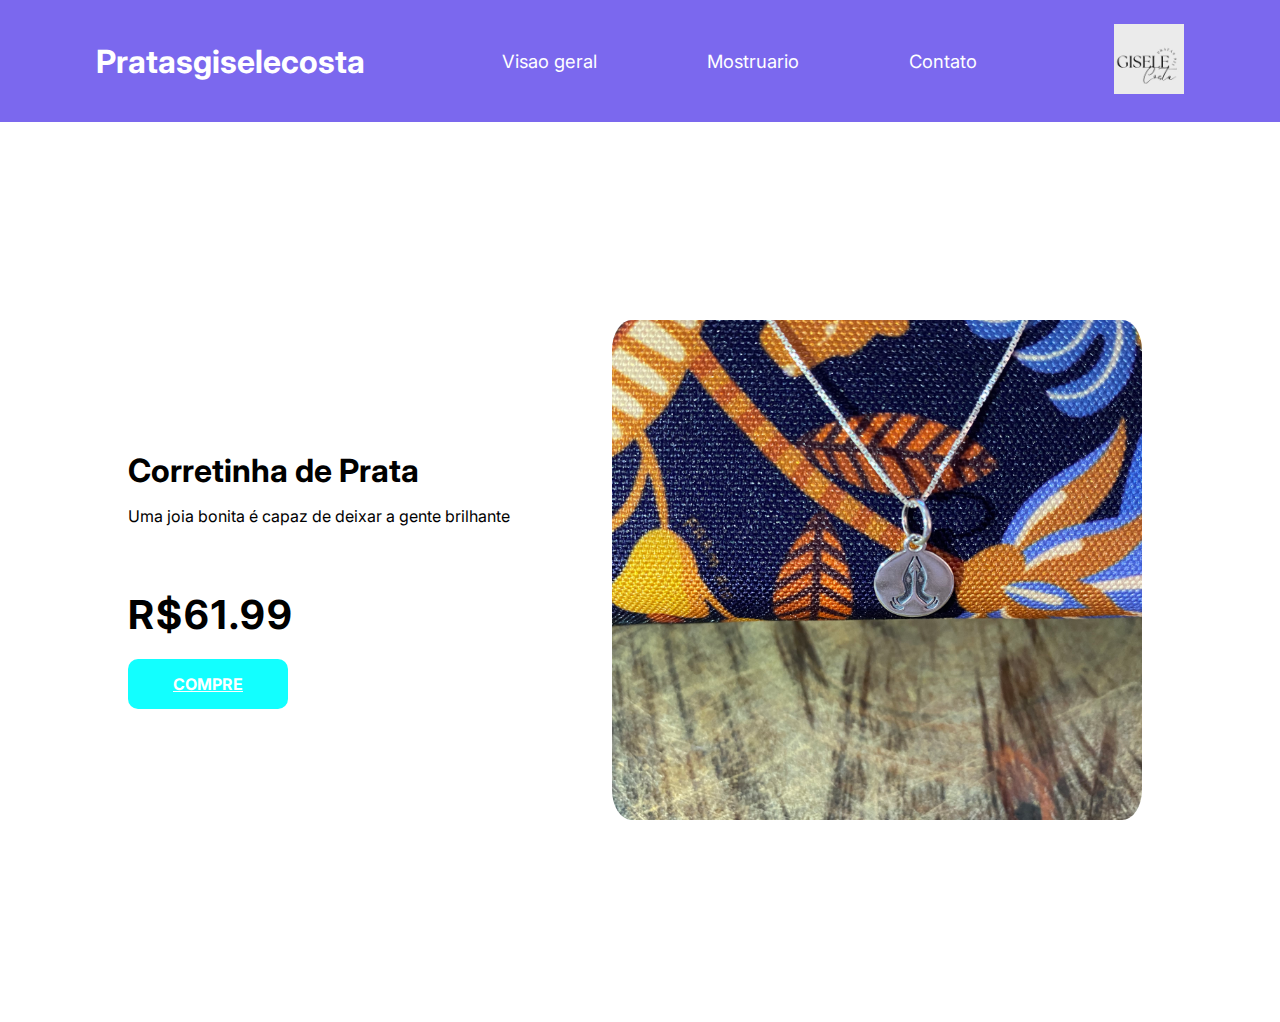
<file: corrente1.html>
<!DOCTYPE html>
<html lang="pt-br">
<head>
    <meta charset="UTF-8">
    <meta name="viewport" content="width=device-width, initial-scale=1.0">
    <title>loja prata</title>
    <link rel="stylesheet" href="carrinho.css">
    <link rel="stylesheet" href="index.css">
    <link rel="stylesheet" href="index.js">
</head>
<body>
    <header>
        
        <nav class="nav-bar">
            <div class="logo">
                <h1>Pratasgiselecosta</h1>
            </div>

            <div class="nav-list">
                <ul>
                    <li class="nav-item"><a href="#" class="nav-link">Visao geral</a></li>
                    <li class="nav-item"><a href="#" class="nav-link">Mostruario</a></li>
                    <li class="nav-item"><a href="#" class="nav-link">Contato</a></li>
                </ul>
            </div>

            <div class="login-button">
                <a href="" class="icon-avatar"><img src="imagem/gisele.jpg"></a>  
            </div>

            <div class="mobile-menu-icon">
                <button onclick="menuShow()"><img class="icon" src="imagem/menu_white_36dp.svg" alt=""></button>
            </div>
        </nav>

        <div class="mobile-menu">
            <ul>
                <li class="nav-item"><a href="#" class="nav-link">Visao geral</a></li>
                <li class="nav-item"><a href="#" class="nav-link">Mostruario</a></li>
                <li class="nav-item"><a href="#" class="nav-link">Contato</a></li>
            </ul>


    </header>   

    <section class="home">
       <div class="home-text">
        <h4 class="text-h4">Corretinha de Prata</h4>
            <h1 class="text1"></h1>
            <p>Uma joia bonita é capaz de deixar a gente brilhante</p>
            <h3>R$61.99</h3>
            <a href="#" class="home-btn">COMPRE</a>
        </div>

        <div class="home-img">
            <img src="imagem/colar/colar1.JPG" alt="">
        </div>
    </section>

   <script src="index.js"></script>
</body>
</html>
</file>
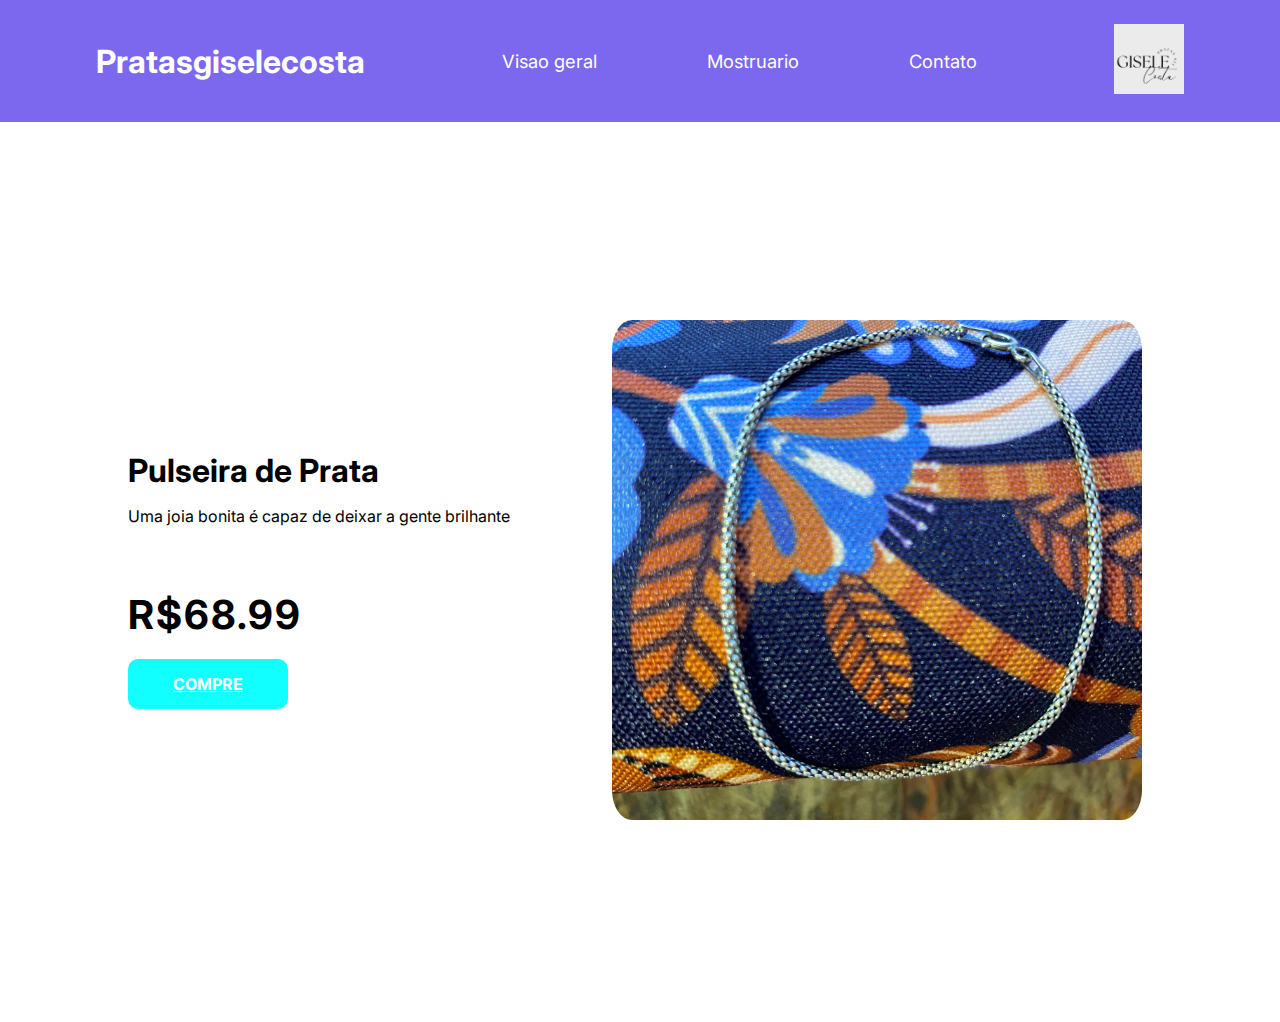
<file: pulseira1.html>
<!DOCTYPE html>
<html lang="pt-br">
<head>
    <meta charset="UTF-8">
    <meta name="viewport" content="width=device-width, initial-scale=1.0">
    <title>loja prata</title>
    <link rel="stylesheet" href="carrinho.css">
    <link rel="stylesheet" href="index.css">
    <link rel="stylesheet" href="index.js">
</head>
<body>
    <header>
        
        <nav class="nav-bar">
            <div class="logo">
                <h1>Pratasgiselecosta</h1>
            </div>

            <div class="nav-list">
                <ul>
                    <li class="nav-item"><a href="#" class="nav-link">Visao geral</a></li>
                    <li class="nav-item"><a href="#" class="nav-link">Mostruario</a></li>
                    <li class="nav-item"><a href="#" class="nav-link">Contato</a></li>
                </ul>
            </div>

            <div class="login-button">
                <a href="" class="icon-avatar"><img src="imagem/gisele.jpg"></a>  
            </div>

            <div class="mobile-menu-icon">
                <button onclick="menuShow()"><img class="icon" src="imagem/menu_white_36dp.svg" alt=""></button>
            </div>
        </nav>

        <div class="mobile-menu">
            <ul>
                <li class="nav-item"><a href="#" class="nav-link">Visao geral</a></li>
                <li class="nav-item"><a href="#" class="nav-link">Mostruario</a></li>
                <li class="nav-item"><a href="#" class="nav-link">Contato</a></li>
            </ul>


    </header>   

    <section class="home">
       <div class="home-text">
        <h4 class="text-h4">Pulseira de Prata</h4>
            <h1 class="text1"></h1>
            <p>Uma joia bonita é capaz de deixar a gente brilhante</p>
            <h3>R$68.99</h3>
            <a href="#" class="home-btn">COMPRE</a>
        </div>

        <div class="home-img">
            <img src="imagem/pulseira/pul1.JPG" alt="">
        </div>
    </section>

   <script src="index.js"></script>
</body>
</html>
</file>
<file: carrinho.css>
*{
    margin: 0;
    padding: 0;
    box-sizing: border-box;
    font-family: "Inter", sans-serif;
}

.home{
    width: 100%;
    height: 100vh;
    display: flex;
    align-items: center;
    justify-content: space-between;
    padding: 0px 10px;
}

.home-text{
    max-width: 35rem;
}

.home-text .text-h4{
    font-size: 2rem;
    margin-bottom: 1rem;
}

.home-text .text-h1{
    font-size: 4rem;
    margin-bottom: 1rem;
    line-height: 4rem;
}

.home-text p{
    margin-bottom: 4rem;
}

.home-text h3{
    font-size: 40px;
    font-weight: 700;
    letter-spacing: 2px;
    margin-bottom: 35px;
}

.home-btn{
    padding: 15px 45px;
    background-color: rgb(18, 255, 255);
    color: white;
    border-radius: 10px;
    font-weight: 700;
    transition: all 0.5s;
}

.home-btn:hover{
    background: rgb(8, 206, 206);
}

.home{
   width: 100%;
   height: 100vh;
   display: flex;
   align-items: center;
   justify-content: space-between;
   padding: 0px 10%;
}

.home-img img{
    width: 550px;
    height: 500px;
    padding: 0px 10px;
    object-fit: cover;
    border-radius: 30px;
}


@media (max-width: 780px){
    .home{
        padding: 100px 2px;
        flex-direction: column;
        text-align: center;
        overflow: hidden;
        gap: 5rem;
    }

    .home .text-h4{
        font-size: 2rem;
    }

    .home .text-h1{
        font-size: 2.5rem;
        line-height: 3rem;
    }

    .home p{
        font-size: 15px;
    }

    .home-img{
        width: 125%;
        object-fit: cover;
        border-radius: 30px;
    }
}
</file>
<file: index.css>
@import url('https://fonts.googleapis.com/css2?family=Inter:wght@200;300;400&family=Poppins:wght@300;600&display=swap');

*{
    padding: 0;
    margin: 0;
    font-family: 'Inter', sans-serif;
}

header{
    background-color: #7B68EE;
    box-shadow: 0px, 3px 10px #464646; 
}

.nav-bar{
    display: flex;
    justify-content: space-between;
    padding: 1.5rem 6rem;
}
.logo{
    display: flex;
    align-items: center;
}

.logo h1{
    color: #fff;
}

.nav-list{
    display: flex;
    align-items: center;
}

.nav-list ul{
    display: flex;
    justify-content: center;
    list-style: none;
    gap: 80px;
}

.nav-list ul li a:hover{
    color: black;
}

.nav-item{
    margin: 0 15px;
}

.nav-link{
    text-decoration: none;
    font-size: 1.15rem;
    color: #fff;
    font-weight: 400;
}

.login-button button{
    border: none;
    background-color: #0187a7;
    padding: 10px 15px;
    border-radius: 10px;
}

.login-button button a{
    text-decoration: none;
    color: #fff;
    font-weight: 500;
    font-size: 1.1rem;
}

.mobile-menu-icon{
    display: none;
}

.mobile-menu{
    display: none;
}

.mobile-menu ul li a:hover{
    transition: all 0.5s;
    color: #161616;
}

  footer{
    background-color: #eee;
}

.footer-top{
    display: flex;
    justify-content: space-between;
    border: 2px solid #ddd;
    padding: 20px 5%;
}

.footer-top-left{
    display: flex;
    flex-direction: column;
    gap: 10px;
}

.footer-top-left a{
    font-weight: 700;
    color: #161616;
    text-decoration: none;
}

.footer-top-right{
    display: flex;
    flex-direction: column;
    justify-content: center;
    gap: 10px;
}

.footer-top-right span{
    font-weight: 700;
    color: #161616;
}

.footer-newsletter{
    display: flex;
    align-items: center;
}

.footer-input{
    width: 250px;
    height: 40px;
    padding: 10px;
    outline: none;
    border: 1px solid #eee;
    border-radius: 4px;
}

.footer-button{
    height: 40px;
    width: 90px;
    border: 1px solid #eee;
    background-color:#5ca720;
    color: #fff;
    border-radius: 10px;
}

.footer-bottom{
    display: flex;
    justify-content: space-between;
    align-items: center;
    padding: 20px 5%;
    border-top: 2px solid #ddd;
}

.footer-bottom--left, .footer-bottom--right{
    display: flex;
    gap: 10px;
}

.footer-img{
    height: 50px;
}

@media screen and (max-width: 730px){
    .nav-bar{
        padding: 1.5rem 4rem;
    }

    .nav-item{
        display: none;
    }

    .login-button{
        display: none;
    }

    .mobile-menu-icon{
        display: block;
    }

    .mobile-menu-icon button{
        background-color: transparent;
        border: none;
        cursor: pointer;
    }

    .mobile-menu ul{
        display: flex;
        flex-direction: column;
        text-align: center;
        padding-bottom: 1rem;
    }

    .mobile-menu .nav-item{
        display: block;
        padding-top: 1.2rem;
    }

    .mobile-menu .login-button{
        display: block;
        padding: 1rem 2rem;
    }

    .mobile-menu .login-button button{
        width: 100%;
    }

    .open{
        display: block;
    }
}

.right-side-menu{
    display: flex;
    align-items: center;
}

.icon-avatar img{
    width: 70px;
}

.line{
    height: 1px;
    background-color: #ddd;
    width: 100%;
    align-self: center;
}

.promotion-header{
    display: flex;
    justify-content: space-between;
    padding: 15px 5%;
}

.promotion-header--title{
    font-weight: 700;
    color: #161616;
}

.line1{
    height: 1px;
    background-color: #ddd;
    width: 100%;
    align-self: center;
}

main{
    display: flex;
    justify-content: space-between;
    padding: 30px 5%;
  }
  
  .column{
      display: flex;
      flex-wrap: wrap;
      justify-content: space-evenly;
      gap: 2vh;
  }
  
  .product{
      display: flex;
      flex-direction: column;
      align-items: center;
      gap: 10px;
  }
  
  .product img{
     width: 250px; 
     height: 250px;
     object-fit: cover;
     border-radius: 20px;
  }

  .product:hover{
    transition: all 0.5s;
    background-color: #e3e0e0;
    border-radius: 10px;
  }
  
  .product span{
      font-weight: 700;
  }
  
  .price{
      color: #5ca720;
  }

@media screen and (max-width: 300px){
    .nav-bar{
        padding: 1.5rem 4rem;
    }

    .nav-item{
        display: none;
    }

    .login-button{
        display: none;
    }

    .mobile-menu-icon{
        display: block;
    }

    .mobile-menu-icon button{
        background-color: transparent;
        border: none;
        cursor: pointer;
    }

    .mobile-menu ul{
        display: flex;
        flex-direction: column;
        text-align: center;
        padding-bottom: 1rem;
    }

    .mobile-menu .nav-item{
        display: block;
        padding-top: 1.2rem;
    }

    .mobile-menu .login-button{
        display: block;
        padding: 1rem 2rem;
    }

    .mobile-menu .login-button button{
        width: 100%;
    }

    .open{
        display: block;
    }
}

.right-side-menu{
    display: flex;
    align-items: center;
}

.icon-avatar img{
    width: 70px;
}

.line{
    height: 1px;
    background-color: #ddd;
    width: 100%;
    align-self: center;
}

.promotion-header{
    display: flex;
    justify-content: space-between;
    padding: 15px 5%;
}

.promotion-header--title{
    font-weight: 700;
    color: #161616;
}

.line1{
    height: 1px;
    background-color: #ddd;
    width: 100%;
    align-self: center;
}

main{
    display: flex;
    justify-content: space-between;
    padding: 30px 5%;
  }
  
  .column{
      display: flex;
      flex-wrap: wrap;
      justify-content: space-evenly;
      gap: 2vh;
  }
  
  .product{
      display: flex;
      flex-direction: column;
      gap: 10px;
  }
  
  .product img{
     width: 250px; 
     height: 250px;
     object-fit: cover;
     border-radius: 20px;
  }
  
  .product span{
      font-weight: 700;
  }
  
  .price{
      color: #5ca720;
  }

  
  .price{
      color: #5ca720;
  }
</file>
